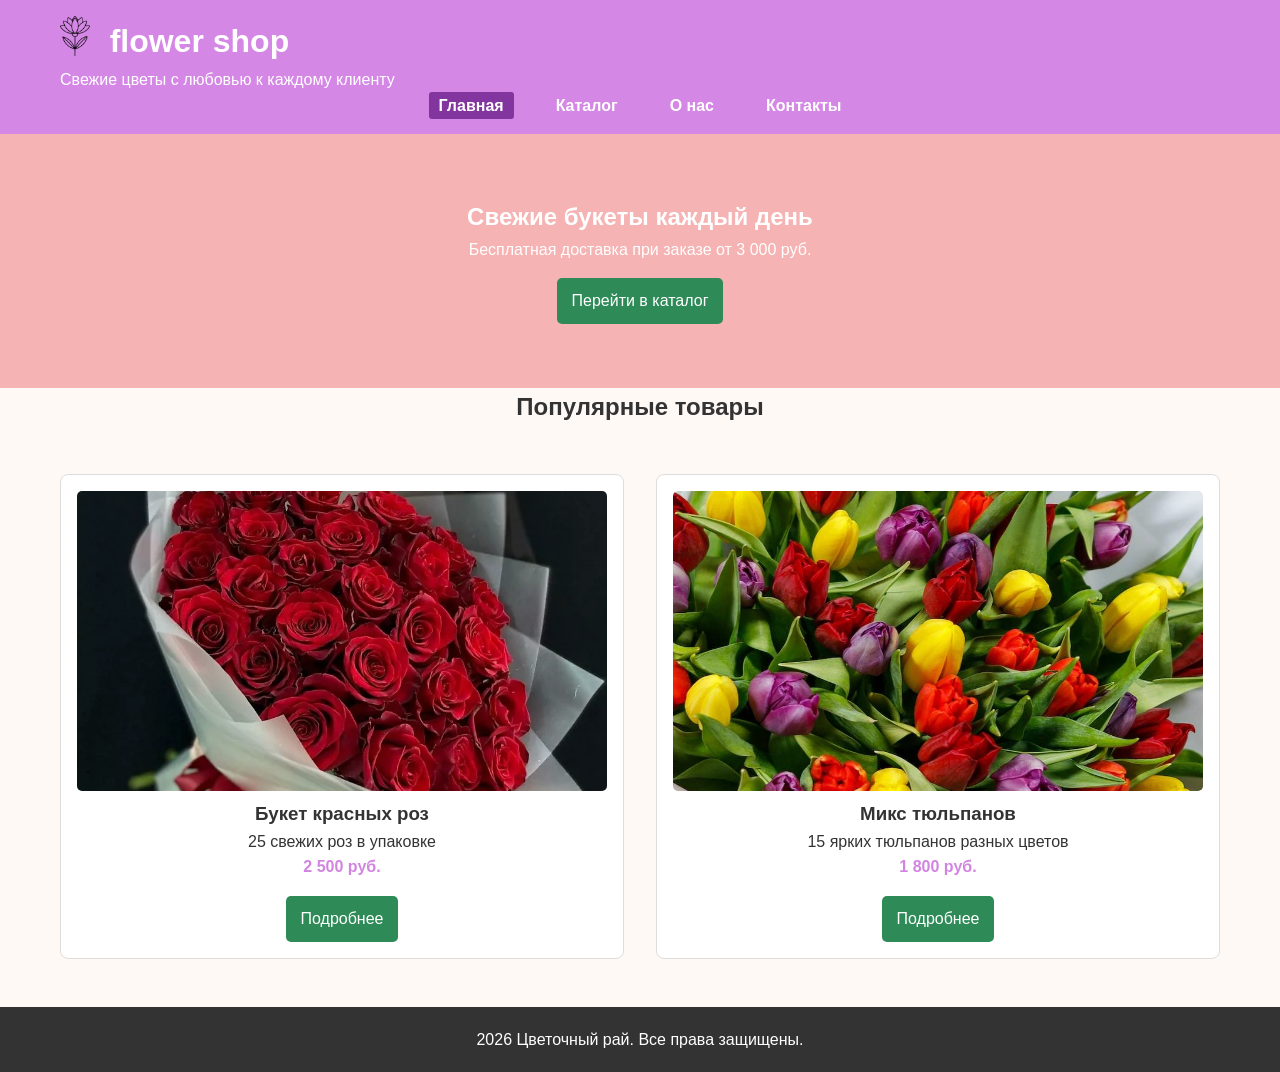
<file: index.html>
<!DOCTYPE html>
<html lang="ru">

<head>
    <meta charset="UTF-8">
    <meta name="viewport" content="width=device-width, initial-scale=1.0">
    <title>flower — свежие цветы с доставкой</title>
    <link rel="stylesheet" href="style.css">
    <link rel="icon" href="/img/logo.png" type="img/png">
</head>

<body>
    <header>
        <div class="container">
            <img src="img/logo.png" alt="#" class="logo">
            <h1>flower shop</h1>
            <p>Свежие цветы с любовью к каждому клиенту</p>
            <nav>
                <ul>
                    <li><a href="index.html" class="current">Главная</a></li>
                    <li><a href="catalog.html">Каталог</a></li>
                    <li><a href="about.html">О нас</a></li>
                    <li><a href="contacts.html">Контакты</a></li>
                </ul>
            </nav>
        </div>
    </header>

    <section class="banner">
        <div class="container">
            <h2>Свежие букеты каждый день</h2>
            <p>Бесплатная доставка при заказе от 3 000 руб.</p>
            <a href="catalog.html" class="btn">Перейти в каталог</a>
        </div>
    </section>

    <main class="container">
        <section>
            <h2 style="text-align: center; margin-bottom: 2rem;">Популярные товары</h2>
            <div class="products">
                <div class="product-card">
                    <img src="img/Букет красных роз.webp" alt="Букет роз">
                    <h3>Букет красных роз</h3>
                    <p>25 свежих роз в упаковке</p>
                    <p style="font-weight: bold; color: #d284e1;">2 500 руб.</p>
                    <a href="catalog.html" class="btn">Подробнее</a>
                </div>
                <div class="product-card">
                    <img src="img/тульпаны.webp" alt="Тюльпаны">
                    <h3>Микс тюльпанов</h3>
                    <p>15 ярких тюльпанов разных цветов</p>
                    <p style="font-weight: bold; color: #d284e1;">1 800 руб.</p>
                    <a href="catalog.html" class="btn">Подробнее</a>
                </div>
            </div>
        </section>
    </main>

    <footer>
        <div class="container">
            <p>2026 Цветочный рай. Все права защищены.</p>
        </div>
    </footer>
</body>

</html>
</file>
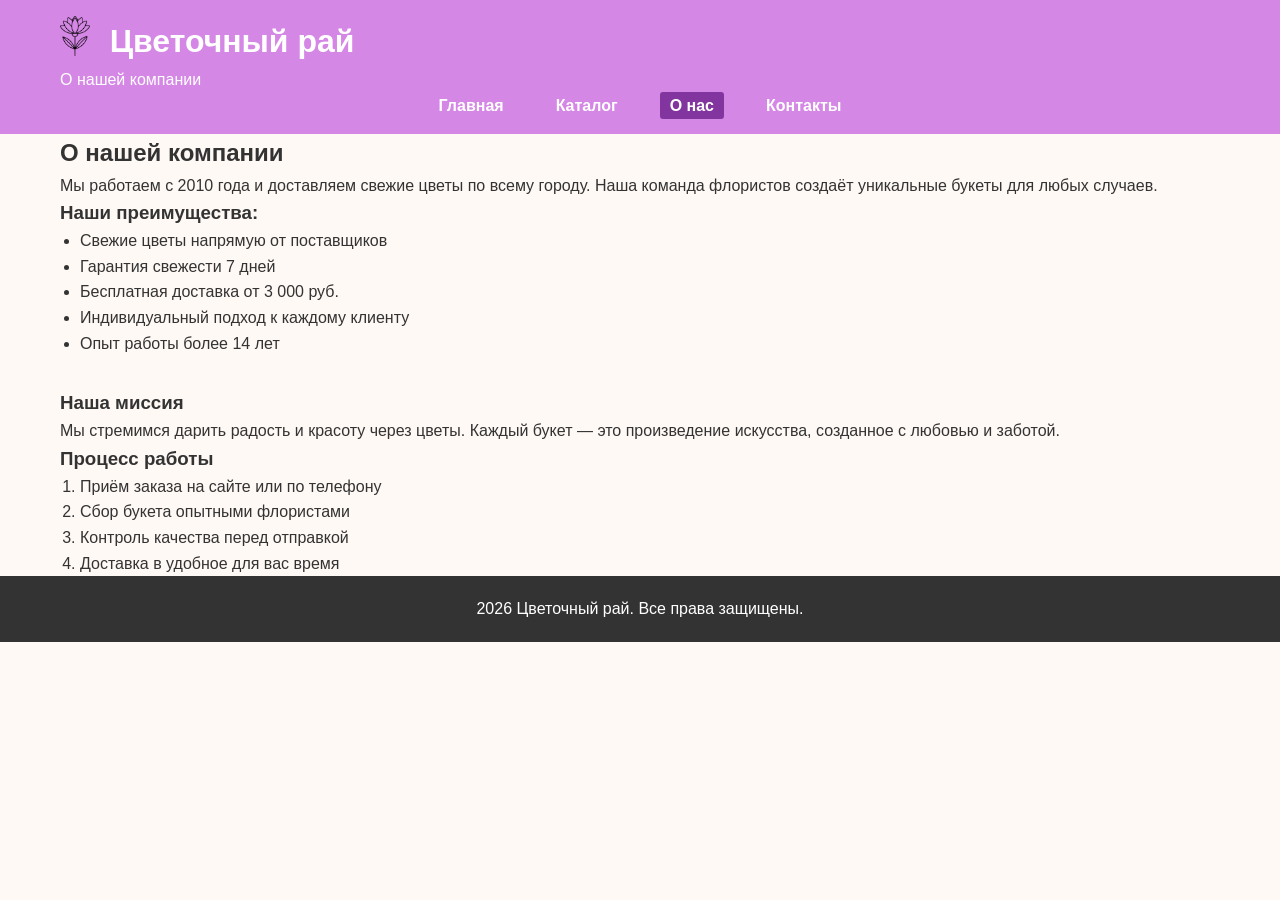
<file: about.html>
<!DOCTYPE html>
<html lang="ru">

<head>
    <meta charset="UTF-8">
    <meta name="viewport" content="width=device-width, initial-scale=1.0">
    <title>О компании — Цветочный рай</title>
    <link rel="stylesheet" href="style.css">
</head>

<body>
    <header>
        <div class="container">
            <img src="img/logo.png" alt="#" class="logo">
            <h1>Цветочный рай</h1>
            <p>О нашей компании</p>
            <nav>
                <ul>
                    <li><a href="index.html">Главная</a></li>
                    <li><a href="catalog.html">Каталог</a></li>
                    <li><a href="about.html" class="current">О нас</a></li>
                    <li><a href="contacts.html">Контакты</a></li>
                </ul>
            </nav>
        </div>
    </header>

    <main class="container">
        <section>
            <h2>О нашей компании</h2>
            <p>Мы работаем с 2010 года и доставляем свежие цветы по всему городу. Наша команда флористов создаёт
                уникальные букеты для любых случаев.</p>

            <h3>Наши преимущества:</h3>
            <ul style="margin-left: 20px; margin-bottom: 2rem;">
                <li>Свежие цветы напрямую от поставщиков</li>
                <li>Гарантия свежести 7 дней</li>
                <li>Бесплатная доставка от 3 000 руб.</li>
                <li>Индивидуальный подход к каждому клиенту</li>
                <li>Опыт работы более 14 лет</li>
            </ul>

            <h3>Наша миссия</h3>
            <p>Мы стремимся дарить радость и красоту через цветы. Каждый букет — это произведение искусства, созданное с
                любовью и заботой.</p>

            <h3>Процесс работы</h3>
            <ol style="margin-left: 20px;">
                <li>Приём заказа на сайте или по телефону</li>
                <li>Сбор букета опытными флористами</li>
                <li>Контроль качества перед отправкой</li>
                <li>Доставка в удобное для вас время</li>
            </ol>
        </section>
    </main>

    <footer>
        <div class="container">
            <p>2026 Цветочный рай. Все права защищены.</p>
        </div>
    </footer>
</body>

</html>
</file>
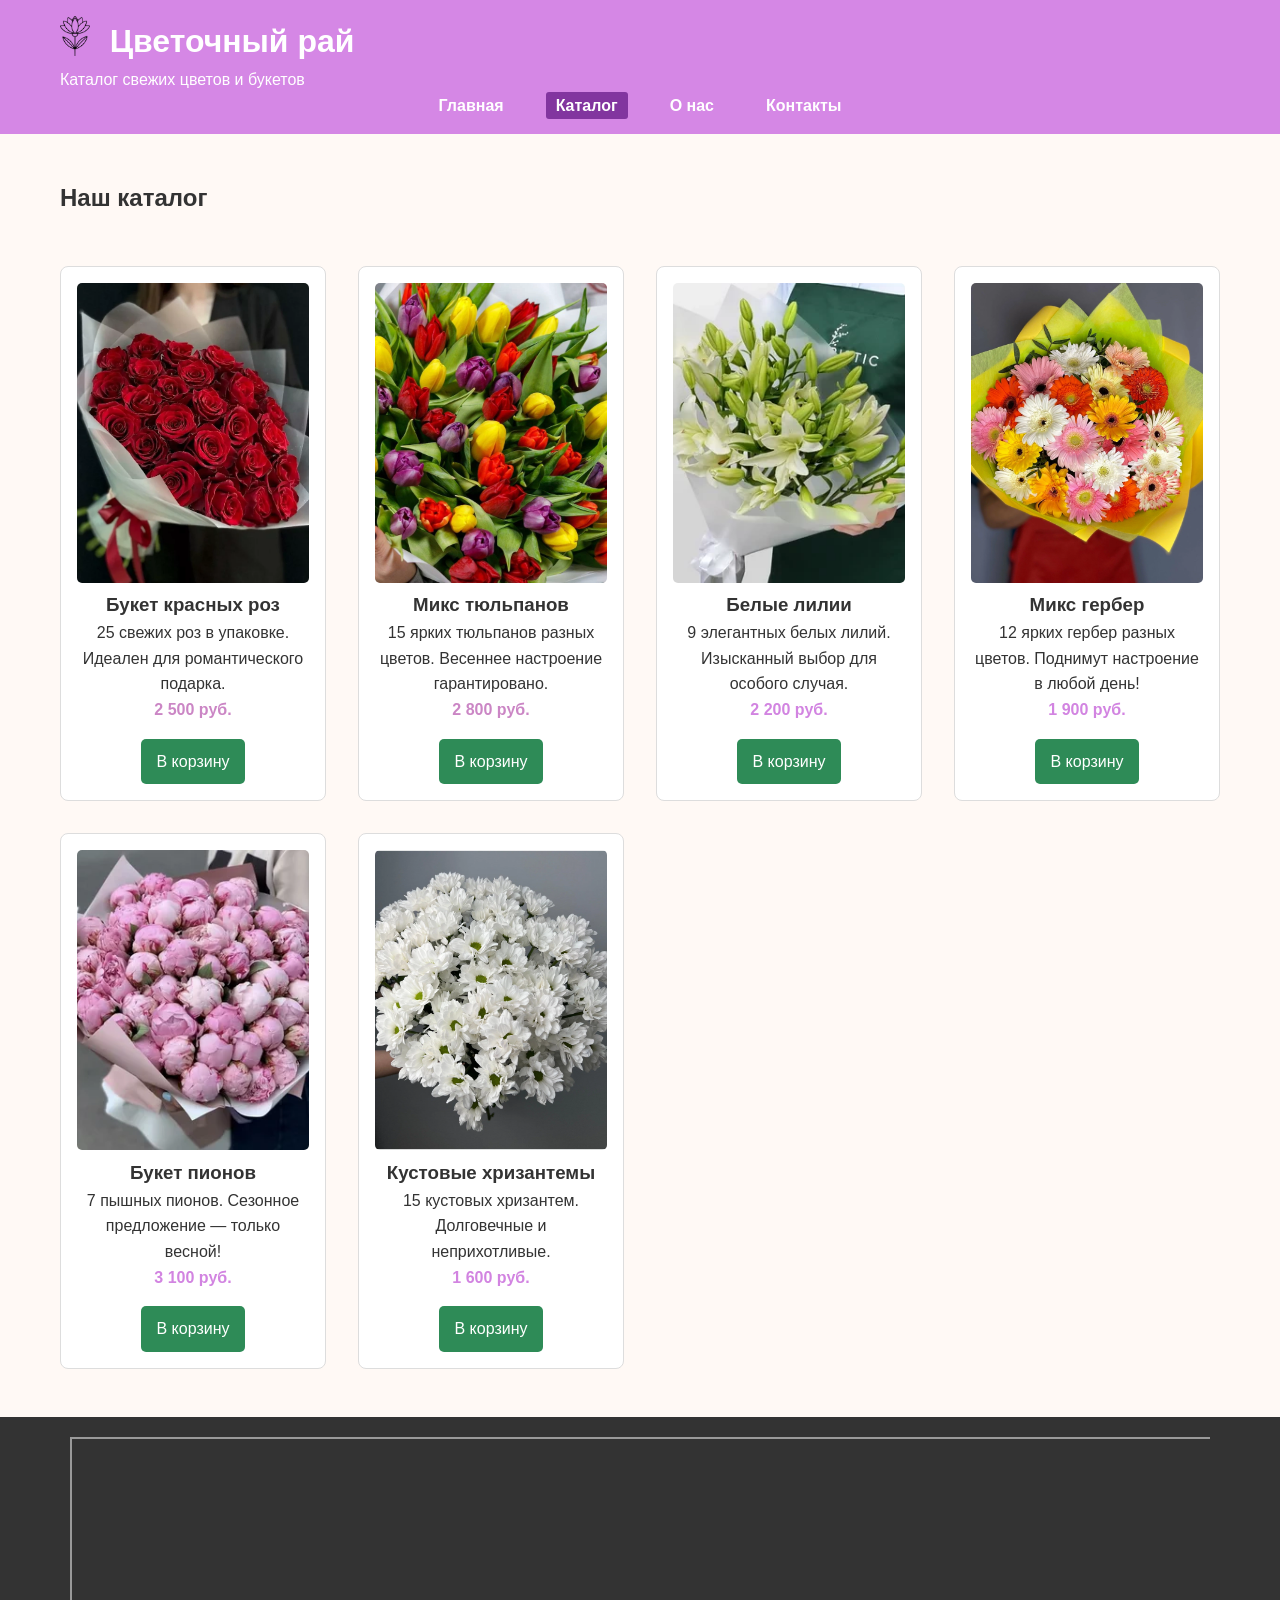
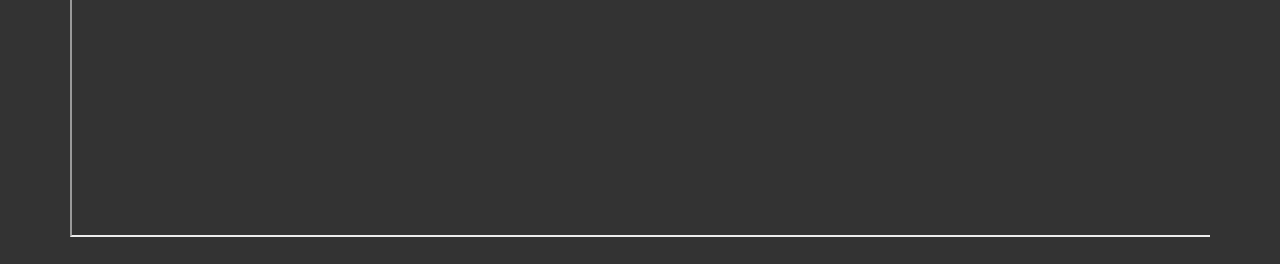
<file: catalog.html>
<!DOCTYPE html>
<html lang="ru">

<head>
    <meta charset="UTF-8">
    <meta name="viewport" content="width=device-width, initial-scale=1.0">
    <title>Каталог цветов — Цветочный рай</title>
    <link rel="stylesheet" href="style.css">
</head>

<body>
    <header>
        <div class="container">
            <img src="img/logo.png" alt="#" class="logo">
            <h1>Цветочный рай</h1>
            <p>Каталог свежих цветов и букетов</p>
            <nav>
                <ul>
                    <li><a href="index.html">Главная</a></li>
                    <li><a href="catalog.html" class="current">Каталог</a></li>
                    <li><a href="about.html">О нас</a></li>
                    <li><a href="contacts.html">Контакты</a></li>
                </ul>
            </nav>
        </div>
    </header>

    <main class="container">
        <h2 style="padding-top: 45px;">Наш каталог</h2>

        <div class="products">
            <div class="product-card">
                <img src="img/Букет красных роз.webp" alt="Букет роз">
                <h3>Букет красных роз</h3>
                <p>25 свежих роз в упаковке. Идеален для романтического подарка.</p>
                <p style="font-weight: bold; color: #cb86c5;">2 500 руб.</p>
                <a href="#" class="btn">В корзину</a>
            </div>
            <div class="product-card">
                <img src="img/тульпаны.webp" alt="Тюльпаны">
                <h3>Микс тюльпанов</h3>
                <p>15 ярких тюльпанов разных цветов. Весеннее настроение гарантировано.</p>
                <p style="font-weight: bold; color: #cb86c5;">2 800 руб.</p>
                <a href="#" class="btn">В корзину</a>
            </div>
            <div class="product-card">
                <img src="img/лилии.webp" alt="Лилии">
                <h3>Белые лилии</h3>
                <p>9 элегантных белых лилий. Изысканный выбор для особого случая.</p>
                <p style="font-weight: bold; color: #d284e1;">2 200 руб.</p>
                <a href="#" class="btn">В корзину</a>
            </div>
            <div class="product-card">
                <img src="img/гербер.webp" alt="Герберы">
                <h3>Микс гербер</h3>
                <p>12 ярких гербер разных цветов. Поднимут настроение в любой день!</p>
                <p style="font-weight: bold; color: #d284e1;">1 900 руб.</p>
                <a href="#" class="btn">В корзину</a>
            </div>
            <div class="product-card">
                <img src="img/пионы.webp" alt="Пионы">
                <h3>Букет пионов</h3>
                <p>7 пышных пионов. Сезонное предложение — только весной!</p>
                <p style="font-weight: bold; color: #d284e1;">3 100 руб.</p>
                <a href="#" class="btn">В корзину</a>
            </div>
            <div class="product-card">
                <img src="img/хризантемы.webp" alt="Хризантемы">
                <h3>Кустовые хризантемы</h3>
                <p>15 кустовых хризантем. Долговечные и неприхотливые.</p>
                <p style="font-weight: bold; color: #d284e1;">1 600 руб.</p>
                <a href="#" class="btn">В корзину</a>
            </div>
        </div>
    </main>

    <footer>
        <div class="container">


            <div style="position:relative;overflow:hidden;">
                <iframe
                    src="https://yandex.ru/map-widget/v1/?ll=37.712255%2C55.780441&mode=whatshere&whatshere%5Bpoint%5D=37.712255%2C55.780441&whatshere%5Bzoom%5D=17&z=16"
                    width="1200" height="400" frameborder="1" allowfullscreen="true" style="position: relative;"></iframe>
                     
            </div>
        </div>
    </footer>
</body>

</html>
</file>
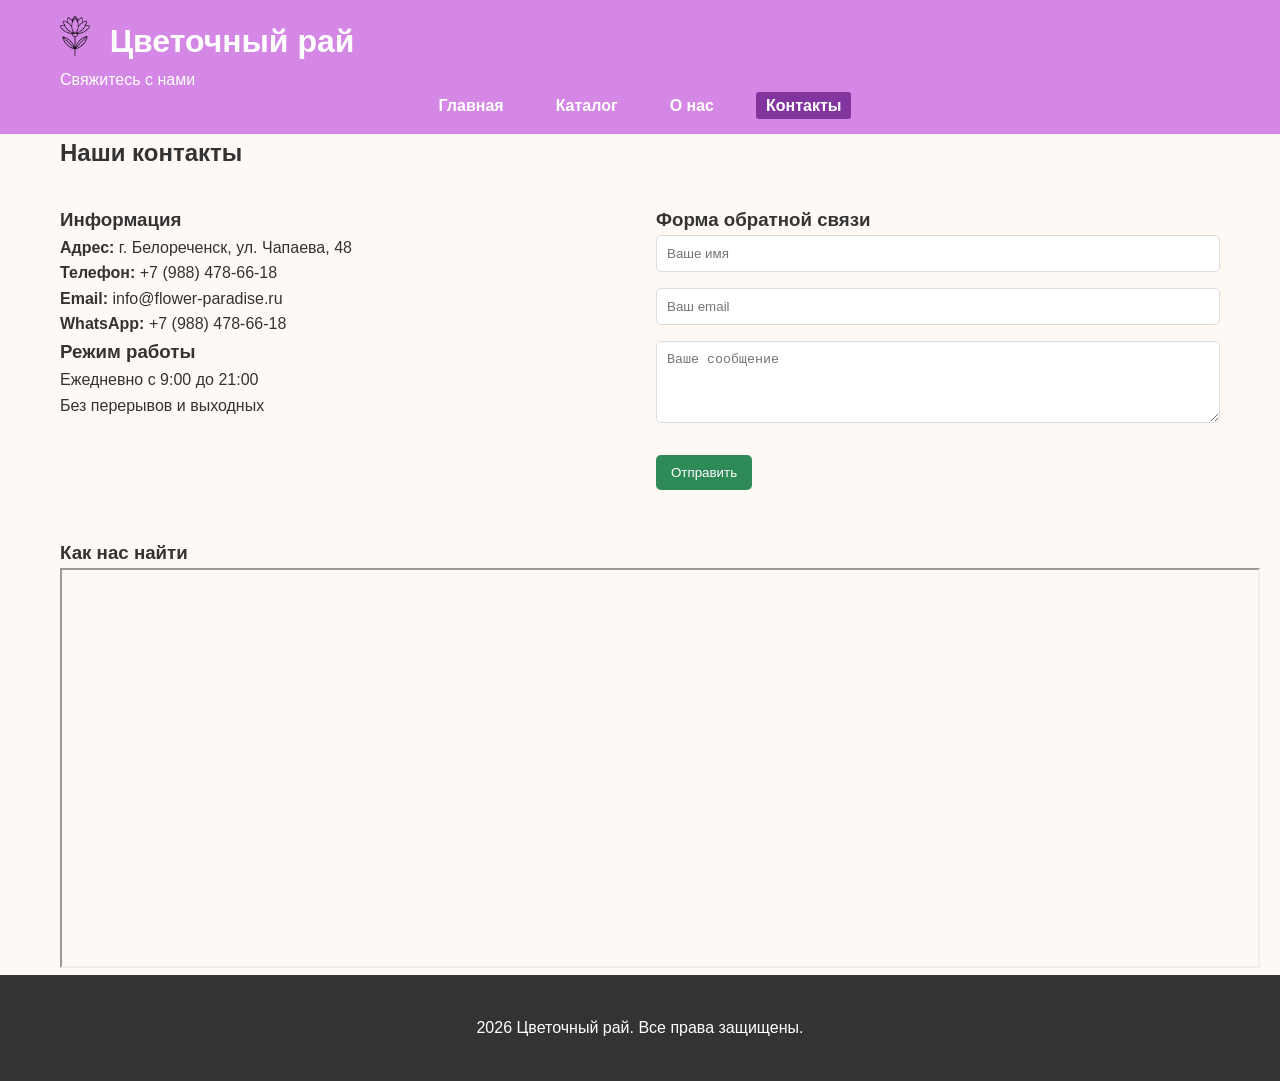
<file: contacts.html>
<!DOCTYPE html>
<html lang="ru">

<head>
    <meta charset="UTF-8">
    <meta name="viewport" content="width=device-width, initial-scale=1.0">
    <title>Контакты — Цветочный рай</title>
    <link rel="stylesheet" href="style.css">
</head>

<body>
    <header>
        <div class="container">
            <img src="img/logo.png" alt="#" class="logo">
            <h1>Цветочный рай</h1>
            <p>Свяжитесь с нами</p>
            <nav>
                <ul>
                    <li><a href="index.html">Главная</a></li>
                    <li><a href="catalog.html">Каталог</a></li>
                    <li><a href="about.html">О нас</a></li>
                    <li><a href="contacts.html" class="current">Контакты</a></li>
                </ul>
            </nav>
        </div>
    </header>

    <main class="container">
        <section>
            <h2>Наши контакты</h2>

            <div style="display: grid; grid-template-columns: 1fr 1fr; gap: 2rem; margin: 2rem 0;">
                <div>
                    <h3>Информация</h3>
                    <p><strong>Адрес:</strong> г. Белореченск, ул. Чапаева, 48</p>
                    <p><strong>Телефон:</strong> +7 (988) 478-66-18</p>
                    <p><strong>Email:</strong> info@flower-paradise.ru</p>
                    <p><strong>WhatsApp:</strong> +7 (988) 478-66-18</p>

                    <h3>Режим работы</h3>
                    <p>Ежедневно с 9:00 до 21:00</p>
                    <p>Без перерывов и выходных</p>
                </div>

                <div>
                    <h3>Форма обратной связи</h3>
                    <form style="display: flex; flex-direction: column; gap: 1rem;">
                        <input type="text" placeholder="Ваше имя"
                            style="padding: 10px; border: 1px solid #ddd; border-radius: 5px;">
                        <input type="email" placeholder="Ваш email"
                            style="padding: 10px; border: 1px solid #ddd; border-radius: 5px;">
                        <textarea placeholder="Ваше сообщение" rows="4"
                            style="padding: 10px; border: 1px solid #ddd; border-radius: 5px;"></textarea>
                        <button type="submit" class="btn" style="align-self: flex-start;">Отправить</button>
                    </form>
                </div>
            </div>

            <section style="margin-top: 3rem;">
                <h3>Как нас найти</h3>
                <iframe
                    src="https://yandex.ru/map-widget/v1/?ll=37.712255%2C55.780441&mode=whatshere&whatshere%5Bpoint%5D=37.712255%2C55.780441&whatshere%5Bzoom%5D=17&z=16"
                    width="1200" height="400" frameborder="1" allowfullscreen="true" style="position: relative;"></iframe>
            </section>
        </section>
    </main>

    <footer>
        <footer>
            <div class="container">
                <p> 2026 Цветочный рай. Все права защищены.</p>
            </div>
        </footer>
</body>

</html>
</file>
<file: style.css>
* {
    margin: 0;
    padding: 0;
    box-sizing: border-box;
}

body {
    font-family: 'Arial', sans-serif;
    line-height: 1.6;
    color: #333;
    background-color: #fff9f5;
    position: relative;
}

.container {
    max-width: 1200px;
    margin: 0 auto;
    padding: 0 20px;
    
}

/* Шапка */
header {
    background: #d587e5;
    color: white;
    padding: 1rem 0;
}

nav ul {
    display: flex;
    justify-content: center;
    list-style: none;
    gap: 2rem;
}

nav a {
    color: white;
    text-decoration: none;
    font-weight: bold;
    padding: 5px 10px;
    border-radius: 3px;
    transition: background 0.3s;
}

nav a:hover,
nav a.current {
    background: #82359f;
}

/* Основной контент */
main {
    padding: 2rem 0;
}

/* Футер */
footer {
    background: #333;
    color: white;
    text-align: center;
    padding: 20px 50px;
    
}

/* Карточки товаров */
.products {
    display: grid;
    grid-template-columns: repeat(auto-fit, minmax(250px, 1fr));
    gap: 2rem;
    margin: 3rem 0;
}

.product-card {
    border: 1px solid #ddd;
    padding: 1rem;
    text-align: center;
    border-radius: 8px;
    transition: transform 0.3s;
    background: white;
}

.product-card:hover {
    transform: translateY(-5px);
    box-shadow: 0 5px 15px rgba(0, 0, 0, 0.1);
}

.product-card img {
    width: 100%;
    height: 300px;
    object-fit: cover;
    border-radius: 5px;
}

/* Кнопки */
.btn {
    display: inline-block;
    background: #2E8B57;
    color: white;
    border: none;
    padding: 10px 15px;
    border-radius: 5px;
    cursor: pointer;
    text-decoration: none;
    text-align: center;
    margin-top: 1rem;
    transition: background 0.3s;
}

.btn:hover {
    background: #228B22;
}

/* Баннер */
.banner {
    background: #f5b3b3;
    color: white;
    text-align: center;
    padding: 4rem 0;
}
.logo {
  float: left; /* Размещает логотип слева */
  height: 40px; /* Высота логотипа (регулируйте по нужному размеру) */
  margin-right: 20px; /* Отступ справа от логотипа */
}
</file>
